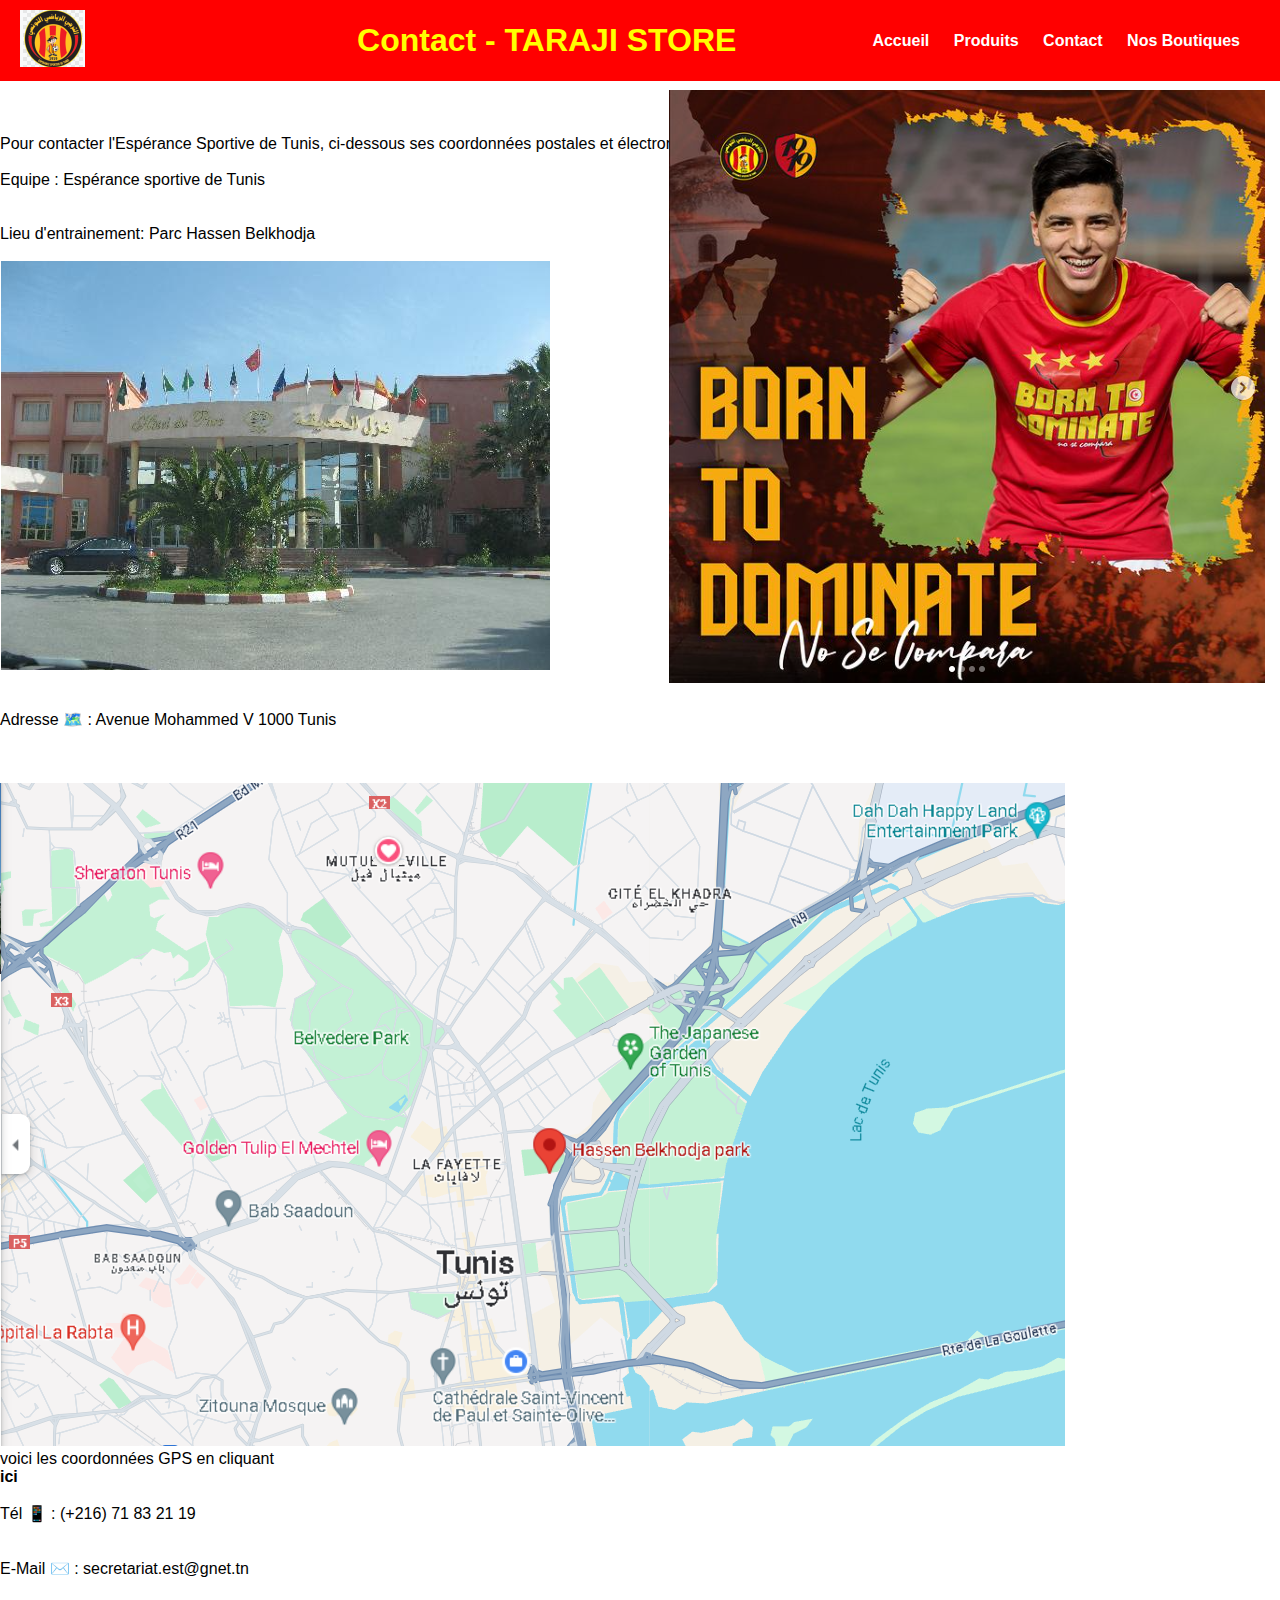
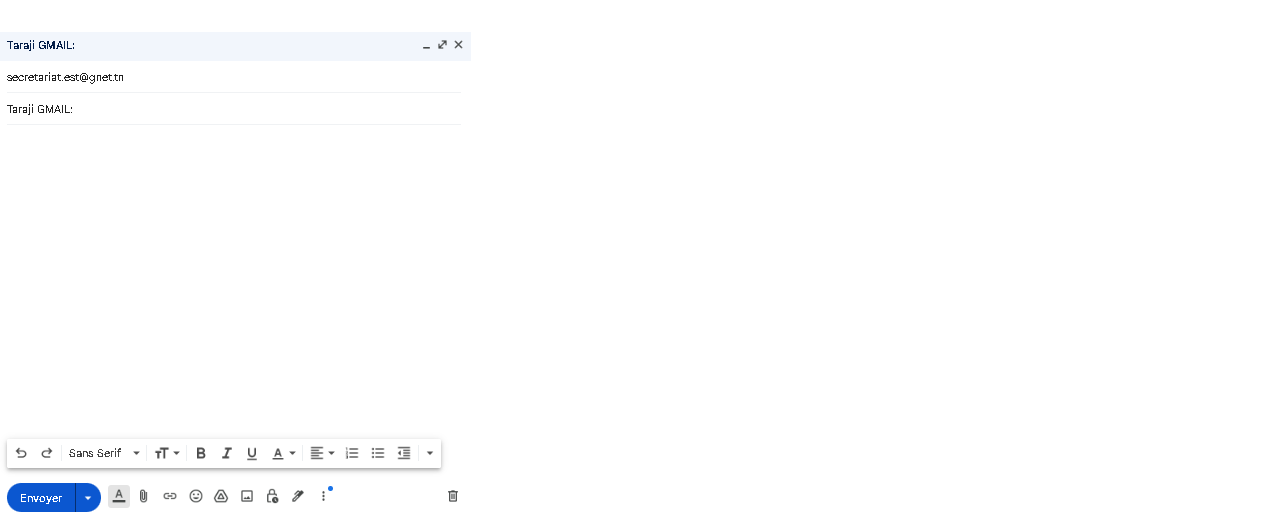
<file: contact.html>
<!DOCTYPE html>
<html lang="en">
<head>
    <meta charset="UTF-8">
    <meta name="viewport" content="width=device-width, initial-scale=1.0">
    <link rel="stylesheet" href="../style.css">
    <script src="../java.js" defer></script>  
    <title>Document</title>
</head>
<body>
    <header>  
        <div class="image-est">  
            <img src="../logo/3.png" alt="Logo Taraji Store">  
        </div>
        <br>  
        <h1 class="magazin">Contact - TARAJI STORE</h1>
        <nav>  
            <ul>  
                <li><a href="../index.html">Accueil</a></li>  
                <li><a href="./produit.html">Produits</a></li>  
                <li><a href="./contact.html">Contact</a></li>  
                <li><a href="./boutique.html">Nos Boutiques</a></li>  
            </ul>  
        </nav>  
    </header>  
    
<br>
<br>
<br>
Pour contacter l'Espérance Sportive de Tunis, ci-dessous ses coordonnées postales et électroniques :
<br>
<br>

 <li>Equipe : Espérance sportive de Tunis</li>
<br>
<br>
<li>Lieu d'entrainement: Parc Hassen Belkhodja</li>
<br>
<div class="store">
<img src="../A modifier/parc.png" alt="">
</div>
<br>
<br>
<li>Adresse 🗺️ : Avenue Mohammed V 1000 Tunis</li>
<br>
<br>
<br>

<img src="../A modifier/coordonne.png" alt="">
<br><p>  <li>
voici les coordonnées GPS en cliquant </li> <a href="https://www.google.com/maps/place/Hassen+Belkhodja+park/@36.8149498,10.1702133,13.8z/data=!4m6!3m5!1s0x12fd34622b02f773:0x3b1f3f6db2ec6125!8m2!3d36.8131912!4d10.1874231!16s%2Fg%2F12221t5l?entry=ttu">ici</a> 
</p>
    
<br>
<li>Tél 📱 : (+216) 71 83 21 19 </li>
<br>
<br>
<li>E-Mail ✉️ : secretariat.est@gnet.tn</li>
<div class="born">
<img src="../A modifier/born to domitae.png" alt="">
</div>
<br>
<br>
<br>

<img src="../A modifier/gmail.png" alt="" class="gmail">
</body>
</html>
</file>
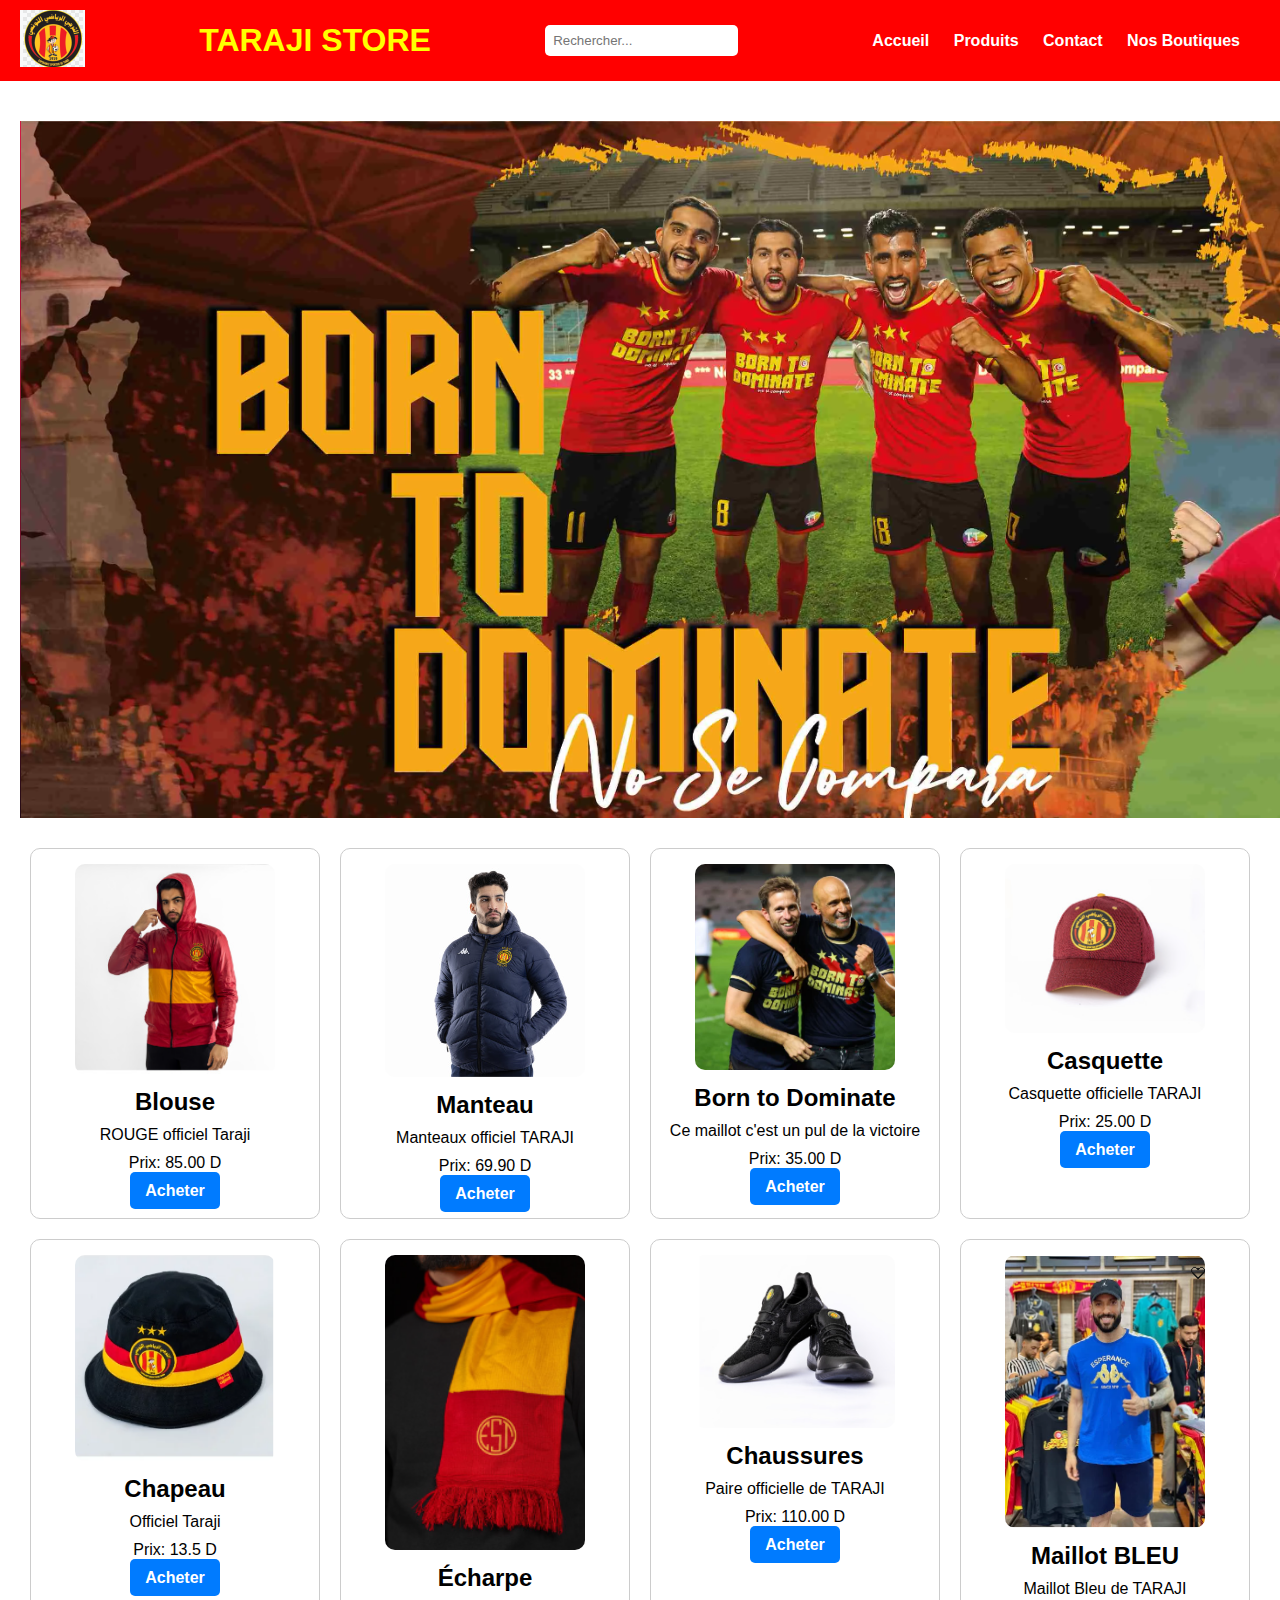
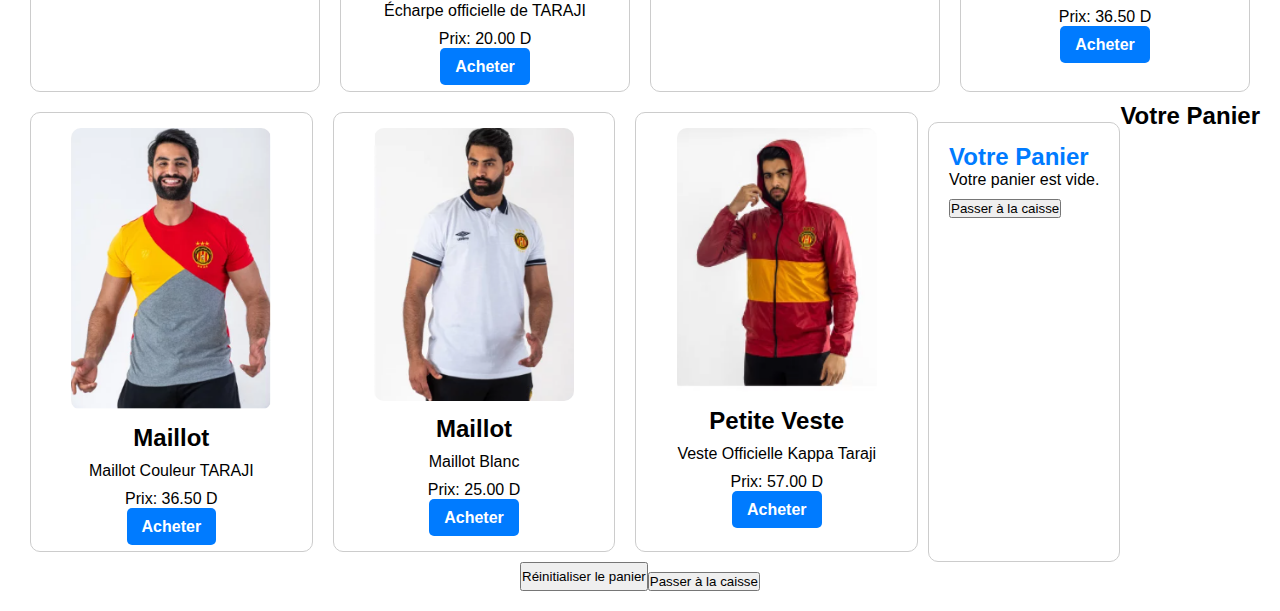
<file: supporter.html>
<!DOCTYPE html>
<html lang="en">
<head>
    <meta charset="UTF-8">
    <meta name="viewport" content="width=device-width, initial-scale=1.0">
    <link rel="stylesheet" href="../style.css">
    <script src="../java.js" defer></script>  
    <title>Document</title>
</head>
<body>
    <header>  
        <div class="image-est">  
            <img src="../logo/3.png" alt="Logo Taraji Store">  
        </div>  
        <h1 class="taraji">TARAJI STORE</h1>  
        <input type="text" class="search-bar" placeholder="Rechercher...">  
        <nav>  
            <ul>  
                <li><a href="../index.html">Accueil</a></li>  
                <li><a href="./produit.html">Produits</a></li>  
                <li><a href="./contact.html">Contact</a></li>  
                <li><a href="./boutique.html">Nos Boutiques</a></li>  
            </ul>  
        </nav>  
    </header>  
    <main>  
        <img src="../maillots/taraji.png" alt="maillots Taraji" class="main-logo">  
        <div class="products">  
    
            <div class="product">  
                <img src="../A modifier/blouse rouge la meme.png" alt="Produit 1: Blouse ROUGE officielle Taraji">  
                <h2>Blouse</h2>  
                <p>ROUGE officiel Taraji</p>  
                <p>Prix: 85.00 D</p>  
                <a href="#" class="buy-btn" data-name="Blouse ROUGE" data-price="85.00">Acheter</a>  
            </div>  
            
            <div class="product">  
                <img src="../A modifier/blouse monteau.png" alt="Produit 2: Manteau officiel TARAJI">  
                <h2>Manteau</h2>  
                <p>Manteaux officiel TARAJI</p>  
                <p>Prix: 69.90 D</p>  
                <a href="#" class="buy-btn" data-name="Manteau" data-price="69.90">Acheter</a>  
            </div>   
            
            <div class="product">  
                <img src="../A modifier/born to domiiiii.png" alt="Produit 3: Born to Dominate">  
                <h2>Born to Dominate</h2>  
                <p>Ce maillot c'est un pul de la victoire</p>  
                <p>Prix: 35.00 D</p>  
                <a href="#" class="buy-btn" data-name="Born to Dominate" data-price="35.00">Acheter</a>  
            </div>  
            
            <div class="product">  
                <img src="../A modifier/casquette.png" alt="Produit 4: Casquette officielle TARAJI">  
                <h2>Casquette</h2>  
                <p>Casquette officielle TARAJI</p>  
                <p>Prix: 25.00 D</p>  
                <a href="#" class="buy-btn" data-name="Casquette" data-price="25.00">Acheter</a>  
            </div>   
            
            <div class="product">  
                <img src="../A modifier/chapeau.png" alt="Produit 5: Chapeau officiel Taraji">  
                <h2>Chapeau</h2>  
                <p>Officiel Taraji</p>  
                <p>Prix: 13.5 D</p>  
                <a href="#" class="buy-btn" data-name="Chapeau" data-price="13.5">Acheter</a>  
            </div>  
            
            <div class="product">  
                <img src="../A modifier/echarpe.png" alt="Produit 6: Écharpe officielle de TARAJI">  
                <h2>Écharpe</h2>  
                <p>Écharpe officielle de TARAJI</p>  
                <p>Prix: 20.00 D</p>  
                <a href="#" class="buy-btn" data-name="Écharpe" data-price="20.00">Acheter</a>  
            </div>  
            
            <div class="product">  
                <img src="../A modifier/chaussure est.png" alt="Produit 7: Chaussures officielles de TARAJI">  
                <h2>Chaussures</h2>  
                <p>Paire officielle de TARAJI</p>  
                <p>Prix: 110.00 D</p>  
                <a href="#" class="buy-btn" data-name="Chaussures" data-price="110.00">Acheter</a>  
            </div>  
            
            <div class="product">  
                <img src="../A modifier/pull bleu.png" alt="Produit 8: Maillot BLEU de TARAJI">  
                <h2>Maillot BLEU</h2>  
                <p>Maillot Bleu de TARAJI</p>  
                <p>Prix: 36.50 D</p>  
                <a href="#" class="buy-btn" data-name="Maillot BLEU" data-price="36.50">Acheter</a>  
            </div>  
            
            <div class="product">  
                <img src="../A modifier/nouveau.png" alt="Produit 9: Nouveau Maillot Couleur TARAJI">  
                <h2>Maillot</h2>  
                <p>Maillot Couleur TARAJI</p>  
                <p>Prix: 36.50 D</p>  
                <a href="#" class="buy-btn" data-name="Maillot Couleur" data-price="36.50">Acheter</a>  
            </div>  
            
            <div class="product">  
                <img src="../A modifier/maillor blanc.png" alt="Produit 10: Maillot Blanc">  
                <h2>Maillot</h2>  
                <p>Maillot Blanc</p>  
                <p>Prix: 25.00 D</p>  
                <a href="#" class="buy-btn" data-name="Maillot Blanc" data-price="25.00">Acheter</a>  
            </div>  
            
            <div class="product">  
                <img src="../A modifier/mooonteau.png" alt="Produit 11: Petite Veste Officielle Kappa Taraji">  
                <h2>Petite Veste</h2>  
                <p>Veste Officielle Kappa Taraji</p>  
                <p>Prix: 57.00 D</p>  
                <a href="#" class="buy-btn" data-name="Petite Veste" data-price="57.00">Acheter</a>  
            </div>
        
<div class="cart" id="cart">  
    <h2>Votre Panier</h2>  
    <div id="cart-items"></div> 
    <button id="checkout-btn">Passer à la caisse</button>  
</div>  

<h2>Votre Panier</h2>  
<div id="cart-items"></div>  
<button id="reset-cart">Réinitialiser le panier</button>  
<button id="checkout-btn">Passer à la caisse</button>  

        </div>  
    </main>  
    
</body>
</html>
</file>
<file: style.css>
* { 
    padding: 0; 
    margin: 0;  
    /*widht=100%*/
    box-sizing: border-box;   

}  

body {  
    font-family: Arial, sans-serif;  
    margin: 0;  
    padding: 0;  

}  

header {  
    background-color: red;  
    color: #fff;  
    text-align: center;  
    padding: 10px 0;  
    display: flex;  
    align-items: center;   
    justify-content: space-between;   
    padding: 10px 20px;   
}  

.search-bar {  
    margin-right: 20px;  
    padding: 8px;  
    border: none;  
    border-radius: 5px;   
}  

nav ul {  
    list-style-type: none;  
    padding: 0;  
}  

nav ul li {  
    display: inline;  
    margin-right: 20px;  
}  

main {  
    padding: 20px;  
}  

.main-logo {  
    display: block;  
    margin: 20px auto;   
}  

.products {  
    display: flex;  
    flex-wrap: wrap;  
    justify-content: center;  
}  

.product {  
    flex: 1 1 calc(25% - 40px);   
    margin: 10px;  
    padding: 15px;   
    border: 1px solid #ccc;  
    text-align: center;  
    border-radius: 10px;   
    transition: transform 0.3s;   
}  

.product:hover {  
    transform: scale(1.05);  
}  

.product img {  
    width: 200px;  
    height: auto;  
    border-radius: 10px;   
}  

.product h2, .product p {  
    margin: 10px 0;  
}  

.buy-btn {  
    background-color: #007bff;  
    color: #fff;  
    padding: 10px 15px;   
    border: none;  
    cursor: pointer;  
    border-radius: 5px;  
}  

footer {  
    background-color: #333;  
    color: #fff;  
    text-align: center;  
    padding: 10px 0;  
}  

.taraji {  
    color: yellow;  
    background-color: red;  
    padding: 10px 0;  
}  

.image-est {  
    padding: 0;  
    margin: 0; 
}  

@media (max-width: 768px) {  
    .product {  
        flex: 1 1 calc(100% - 20px);  
    }  
}
.taraji{
    color: yellow;
    background-color: red;
}

.magazin{
    color: yellow;
    background-color: red;
}

.born {

        position: absolute;
        top: 90px; 
        right: 15px; 
        width: -50px; 
        height: 100px; 

    }

.store{
    display: block; 
    margin: 0; 
    padding: 0; 
    width: 100%; 
  }

.main-logo1 {
    width: 100%; 
    height: auto; 
    max-width: 100%; 
    max-height: 100%; 
    object-fit: contain; 
}

.cb {
    max-width: 100%;
    height: auto;
}

.cart {  
    margin-top: 20px;  
    padding: 20px;  
    border: 1px solid #ccc;  
    border-radius: 10px;  
    text-align: left;  
}  

.cart h2 {  
    color: #007bff; 
}  

#checkout-btn {  
    margin-top: 10px;  
} 

#search{
    border-radius: 30px;
    border: 2px solid black;
}



audio {
    width: 100%; 
    margin-top: 20px; 
  }
  
  
  a{
    color: inherit;
    text-decoration: none;
    font-weight: bold
  }
  a:hover{
    color: yellow;
  }
  #dt::after{
    content:"dt"
  }
</file>
